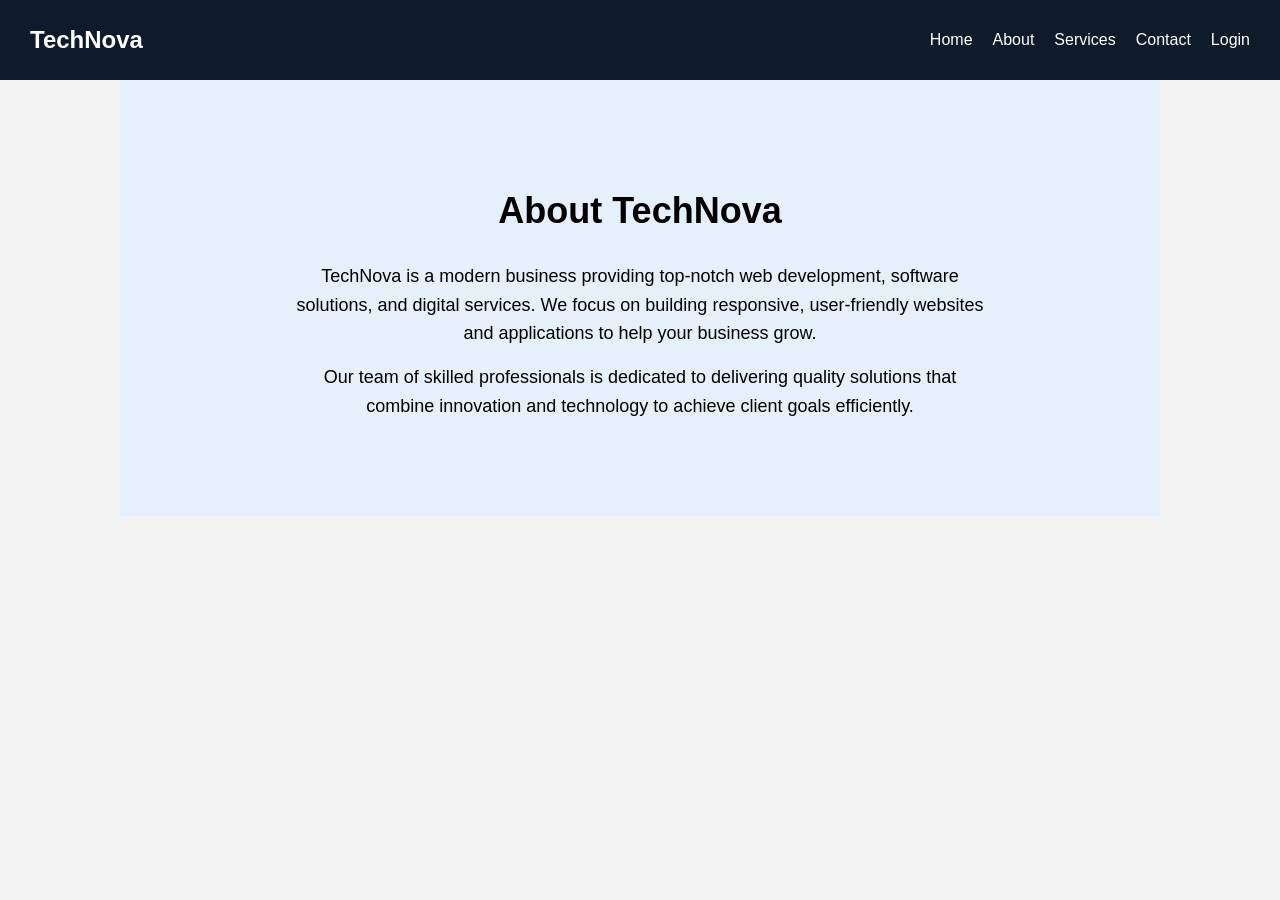
<file: about.html>
<!DOCTYPE html>
<html lang="en">
<head>
  <meta charset="UTF-8">
  <title>About - TechNova</title>
  <meta name="viewport" content="width=device-width, initial-scale=1.0">
  <link rel="stylesheet" href="style.css">
</head>
<body>
  <header>
    <nav class="navbar">
      <div class="logo">TechNova</div>
      <ul class="nav-links">
        <li><a href="index.html">Home</a></li>
        <li><a href="about.html">About</a></li>
        <li><a href="services.html">Services</a></li>
        <li><a href="contact.html">Contact</a></li>
        <li><a href="login.html">Login</a></li>
      </ul>
    </nav>
  </header>
  <section class="about">
    <h2>About TechNova</h2>
    <p>TechNova is a modern business providing top-notch web development, software solutions, and digital services. We focus on building responsive, user-friendly websites and applications to help your business grow.</p>
    <p>Our team of skilled professionals is dedicated to delivering quality solutions that combine innovation and technology to achieve client goals efficiently.</p>
  </section>
</body>
</html>
</file>
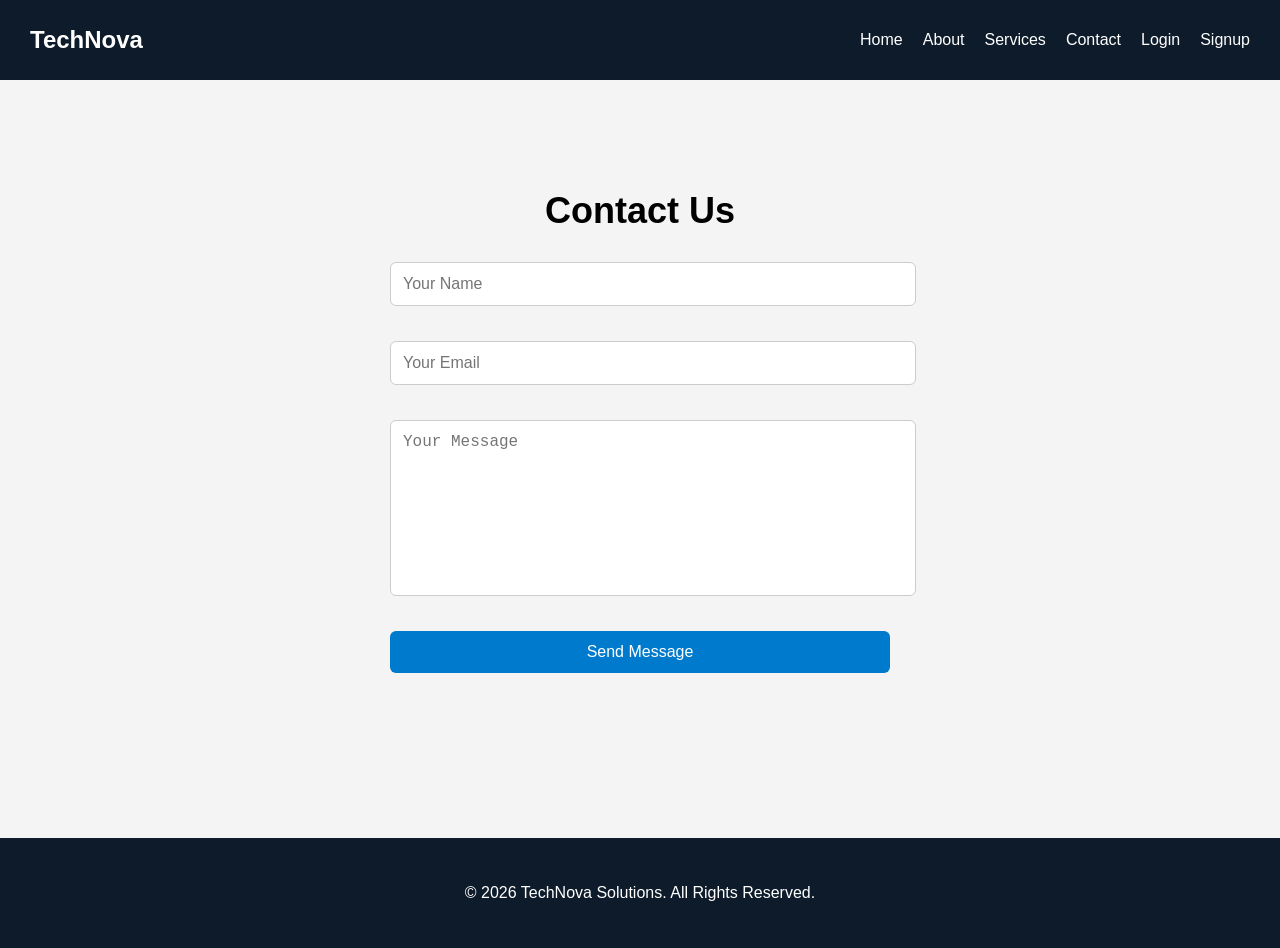
<file: contact.html>
<!DOCTYPE html>
<html lang="en">
<head>
  <meta charset="UTF-8">
  <title>Contact - TechNova</title>
  <meta name="viewport" content="width=device-width, initial-scale=1.0">
  <link rel="stylesheet" href="style.css">
</head>
<body>
  <header>
    <nav class="navbar">
      <div class="logo">TechNova</div>
      <ul class="nav-links">
        <li><a href="index.html">Home</a></li>
        <li><a href="about.html">About</a></li>
        <li><a href="services.html">Services</a></li>
        <li><a href="contact.html">Contact</a></li>
        <li><a href="login.html">Login</a></li>
        <li><a href="signup.html">Signup</a></li>
      </ul>
    </nav>
  </header>
  <section class="contact">
    <h2>Contact Us</h2>
    <form id="contactForm">
      <input type="text" id="name" placeholder="Your Name" required>
      <input type="email" id="email" placeholder="Your Email" required>
      <textarea id="message" placeholder="Your Message" required></textarea>
      <button type="submit">Send Message</button>
    </form>
    <p id="formMessage"></p>
  </section>
  <footer>
    <p>© 2026 TechNova Solutions. All Rights Reserved.</p>
  </footer>
  <script src="contact.js"></script>
</body>
</html>
</file>
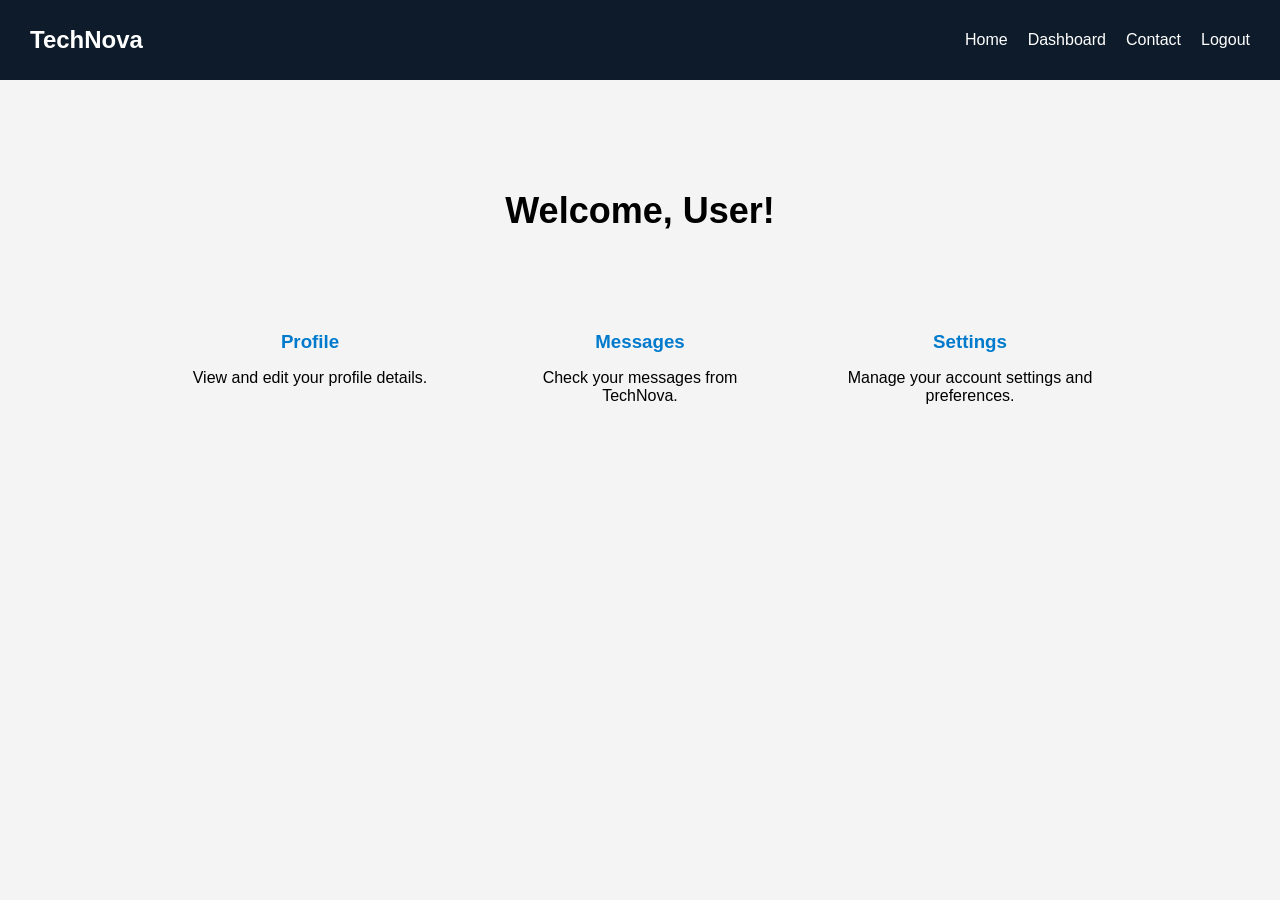
<file: dashboard.html>
<!DOCTYPE html>
<html lang="en">
<head>
  <meta charset="UTF-8">
  <title>Dashboard - TechNova</title>
  <meta name="viewport" content="width=device-width, initial-scale=1.0">
  <link rel="stylesheet" href="style.css">
</head>
<body>
  <header>
    <nav class="navbar">
      <div class="logo">TechNova</div>
      <ul class="nav-links">
        <li><a href="index.html">Home</a></li>
        <li><a href="dashboard.html">Dashboard</a></li>
        <li><a href="contact.html">Contact</a></li>
        <li><a href="login.html">Logout</a></li>
      </ul>
    </nav>
  </header>
  <section class="dashboard">
    <h2>Welcome, User!</h2>
    <div class="dashboard-cards">
      <div class="card">
        <h3>Profile</h3>
        <p>View and edit your profile details.</p>
      </div>
      <div class="card">
        <h3>Messages</h3>
        <p>Check your messages from TechNova.</p>
      </div>
      <div class="card">
        <h3>Settings</h3>
        <p>Manage your account settings and preferences.</p>
      </div>
    </div>
  </section>
</body>
</html>
</file>
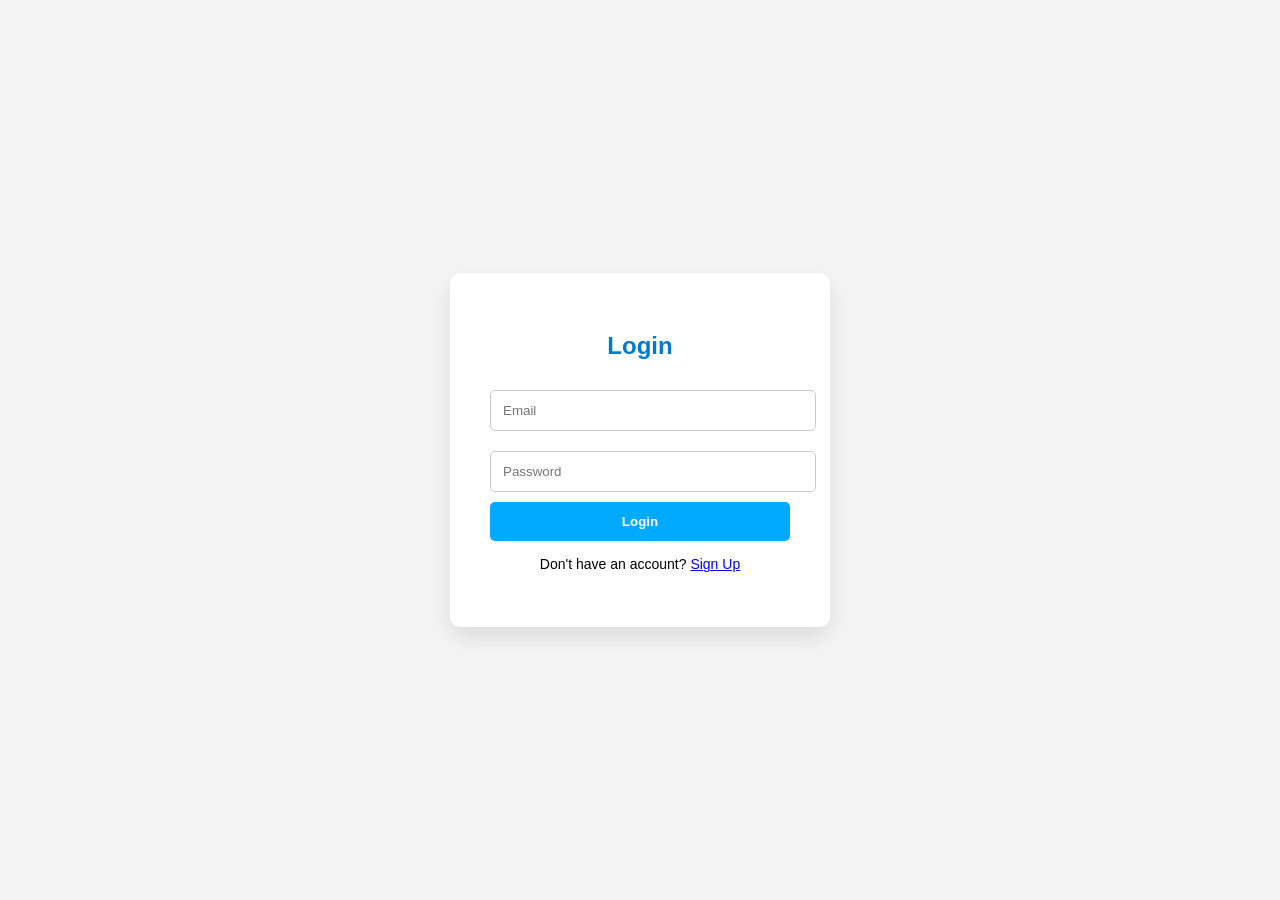
<file: login.html>
<!DOCTYPE html>
<html lang="en">
<head>
  <meta charset="UTF-8">
  <title>Login - TechNova</title>
  <meta name="viewport" content="width=device-width, initial-scale=1.0">
  <link rel="stylesheet" href="style.css">
</head>
<body>

  <section class="auth-section">
    <div class="auth-box">
      <h2>Login</h2>
      <form id="loginForm">
        <input type="email" id="loginEmail" placeholder="Email" required>
        <input type="password" id="loginPassword" placeholder="Password" required>
        <button type="submit">Login</button>
      </form>
      <p>Don't have an account? <a href="signup.html">Sign Up</a></p>
      <p id="loginMessage"></p>
    </div>
  </section>

<script src="auth.js"></script>
</body>
</html>
</file>
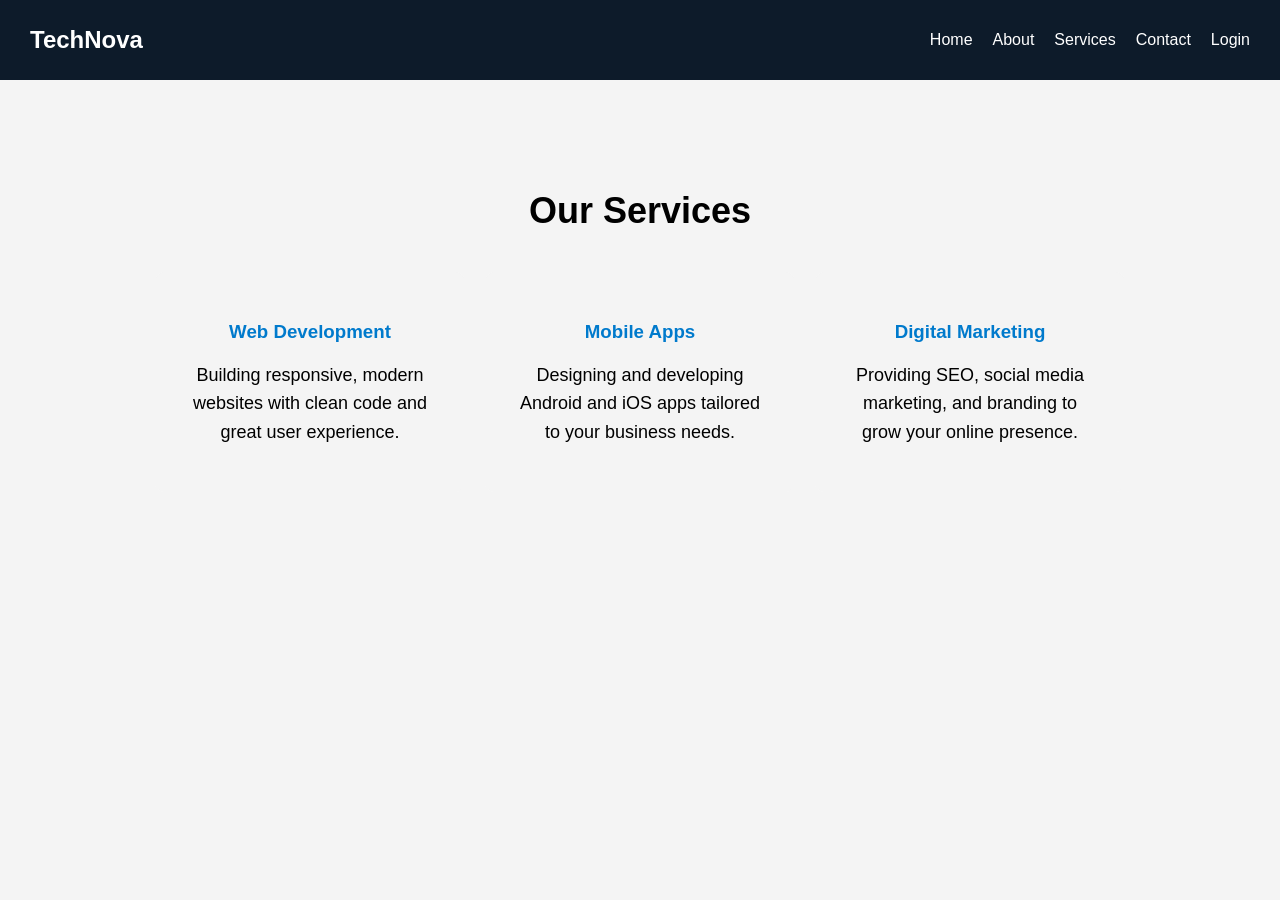
<file: services.html>
<!DOCTYPE html>
<html lang="en">
<head>
  <meta charset="UTF-8">
  <title>Services - TechNova</title>
  <meta name="viewport" content="width=device-width, initial-scale=1.0">
  <link rel="stylesheet" href="style.css">
</head>
<body>
  <header>
    <nav class="navbar">
      <div class="logo">TechNova</div>
      <ul class="nav-links">
        <li><a href="index.html">Home</a></li>
        <li><a href="about.html">About</a></li>
        <li><a href="services.html">Services</a></li>
        <li><a href="contact.html">Contact</a></li>
        <li><a href="login.html">Login</a></li>
      </ul>
    </nav>
  </header>
  <section class="services">
    <h2>Our Services</h2>
    <div class="service-cards">
      <div class="card">
        <h3>Web Development</h3>
        <p>Building responsive, modern websites with clean code and great user experience.</p>
      </div>
      <div class="card">
        <h3>Mobile Apps</h3>
        <p>Designing and developing Android and iOS apps tailored to your business needs.</p>
      </div>
      <div class="card">
        <h3>Digital Marketing</h3>
        <p>Providing SEO, social media marketing, and branding to grow your online presence.</p>
      </div>
    </div>
  </section>

</body>
</html>
</file>
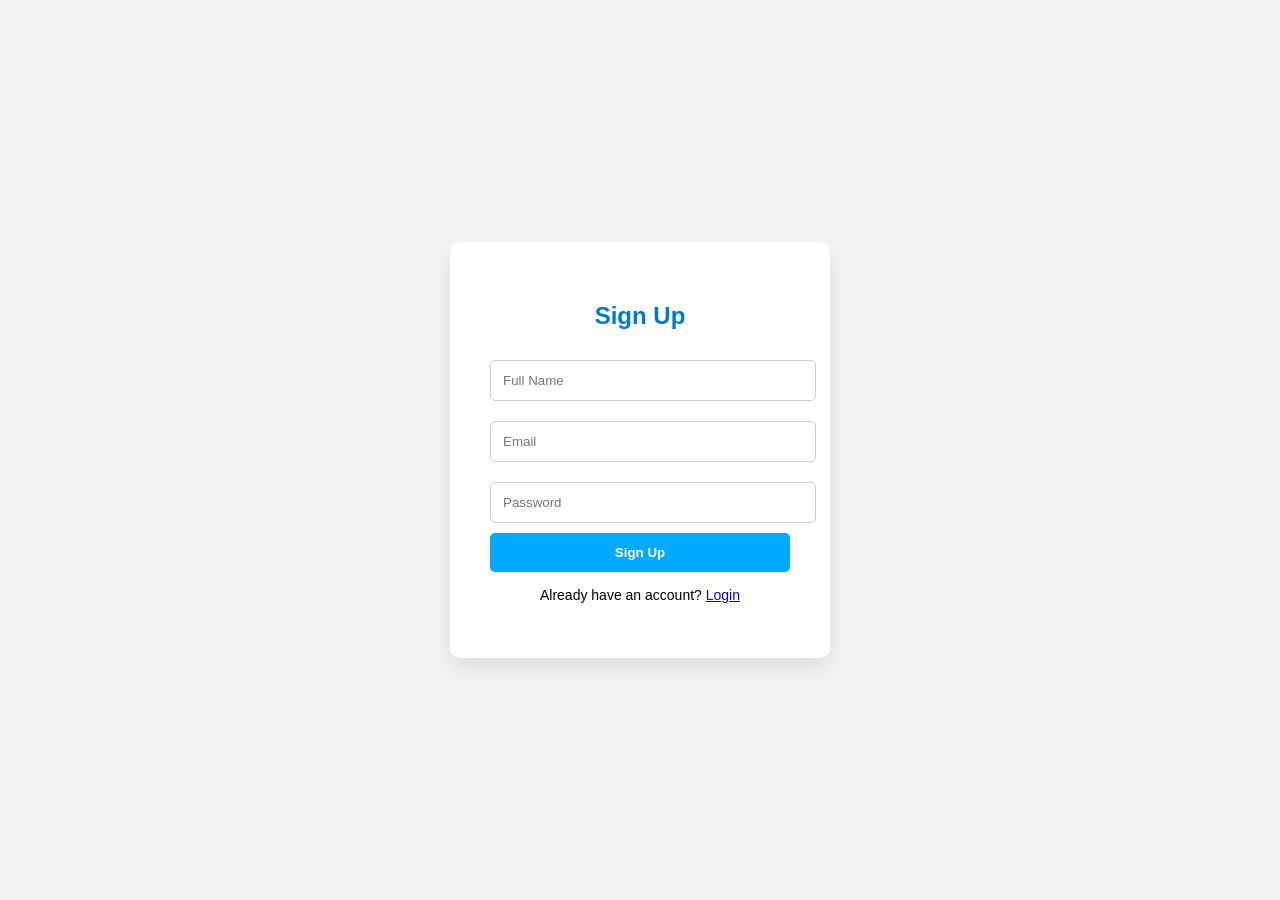
<file: signup.html>
<!DOCTYPE html>
<html lang="en">
<head>
  <meta charset="UTF-8">
  <title>Signup - TechNova</title>
  <meta name="viewport" content="width=device-width, initial-scale=1.0">
  <link rel="stylesheet" href="style.css">
</head>
<body>

  <section class="auth-section">
    <div class="auth-box">
      <h2>Sign Up</h2>
      <form id="signupForm">
        <input type="text" id="signupName" placeholder="Full Name" required>
        <input type="email" id="signupEmail" placeholder="Email" required>
        <input type="password" id="signupPassword" placeholder="Password" required>
        <button type="submit">Sign Up</button>
      </form>
      <p>Already have an account? <a href="login.html">Login</a></p>
      <p id="signupMessage"></p>
    </div>
  </section>

<script src="auth.js"></script>
</body>
</html>
</file>
<file: style.css>
body {
    margin: 0;
    font-family: Arial, sans-serif;
    background-color: #f4f4f4;
    text-align: center;
}
.navbar {
  display: flex;
  justify-content: space-between;
  align-items: center;
  background-color: #0d1b2a;
  padding: 15px 30px;
}
.logo {
  color: #fff;
  font-size: 24px;
  font-weight: bold;
}
.nav-links {
  list-style: none;
  display: flex;
  gap: 20px;
}
.nav-links li a {
  color: #fff;
  text-decoration: none;
  font-size: 16px;
  transition: color 0.3s ease;
}
.nav-links li a:hover {
  color: #00aaff;
}
.services {
  padding: 80px 20px;
  text-align: center;
}
.services h2 {
  font-size: 36px;
  margin-bottom: 40px;
}
.service-cards {
  display: flex;
  justify-content: center;
  gap: 20px;
  flex-wrap: wrap;
}
.card {
  background-color: #f4f4f4;
  padding: 30px;
  width: 250px;
  border-radius: 10px;
  transition: transform 0.3s, box-shadow 0.3s;
}
.card:hover {
  transform: translateY(-10px);
  box-shadow: 0px 10px 20px rgba(0,0,0,0.2);
}
.card h3 {
  margin-bottom: 15px;
  color: #007acc;
}
.about {
  padding: 80px 20px;
  background-color: #e6f0fa;
  text-align: center;
}
.about h2 {
  font-size: 36px;
  margin-bottom: 20px;
}
.about p {
  font-size: 18px;
  max-width: 700px;
  margin: 0 auto;
}
footer {
  text-align: center;
  padding: 30px 20px;
  background-color: #0d1b2a;
  color: white;
  margin-top: 50px;
}
.contact {
  padding: 80px 20px;
  text-align: center;
}
.contact h2 {
  font-size: 36px;
  margin-bottom: 40px;
}
.contact form {
  max-width: 500px;
  margin: 0 auto;
  display: flex;
  flex-direction: column;
  gap: 20px;
}
.contact input,
.contact textarea {
  padding: 12px;
  font-size: 16px;
  border-radius: 5px;
  border: 1px solid #ccc;
  width: 100%;
  resize: none;
}
.contact button {
  padding: 12px;
  background-color: #00aaff;
  color: white;
  font-size: 16px;
  border: none;
  border-radius: 5px;
  cursor: pointer;
  transition: background-color 0.3s;
}
.contact button:hover {
  background-color: #0088cc;
}
#formMessage {
  margin-top: 20px;
  color: green;
  font-weight: bold;
}
.auth-section {
  display: flex;
  justify-content: center;
  align-items: center;
  min-height: 100vh;
  background: #f4f4f4;
}
.auth-box {
  background: #fff;
  padding: 40px;
  border-radius: 10px;
  box-shadow: 0px 10px 25px rgba(0,0,0,0.1);
  text-align: center;
  width: 300px;
}
.auth-box h2 {
  margin-bottom: 20px;
  color: #007acc;
}
.auth-box input {
  width: 100%;
  padding: 12px;
  margin: 10px 0;
  border-radius: 5px;
  border: 1px solid #ccc;
}
.auth-box button {
  width: 100%;
  padding: 12px;
  background-color: #00aaff;
  border: none;
  border-radius: 5px;
  color: white;
  font-weight: bold;
  cursor: pointer;
  transition: background-color 0.3s;
}
.auth-box button:hover {
  background-color: #0088cc;
}
.auth-box p {
  margin-top: 15px;
  font-size: 14px;
}
.dashboard {
  padding: 80px 20px;
  text-align: center;
}
.dashboard h2 {
  font-size: 36px;
  margin-bottom: 50px;
}
.dashboard-cards {
  display: flex;
  justify-content: center;
  flex-wrap: wrap;
  gap: 20px;
}
.dashboard-cards .card {
  background-color: #f4f4f4;
  padding: 30px;
  width: 250px;
  border-radius: 10px;
  transition: transform 0.3s, box-shadow 0.3s;
}
.dashboard-cards .card:hover {
  transform: translateY(-10px);
  box-shadow: 0px 10px 20px rgba(0,0,0,0.2);
}
.dashboard-cards .card h3 {
  margin-bottom: 15px;
  color: #007acc;
}
@media (max-width: 768px) {
  .navbar ul.nav-links {
    flex-direction: column;
    gap: 10px;
  }
  .dashboard-cards {
    flex-direction: column;
    align-items: center;
  }
  .auth-box {
    width: 90%;
    padding: 30px;
  }
}
@keyframes fadeIn {
  from { opacity: 0; transform: translateY(-20px);}
  to { opacity: 1; transform: translateY(0);}
}
.dashboard h2, .contact h2, .auth-box h2 {
  animation: fadeIn 1s ease-in;
}
.navbar ul.nav-links li a {
  transition: color 0.3s, transform 0.3s;
}
.navbar ul.nav-links li a:hover {
  color: #00aaff;
  transform: scale(1.1);
}
.about, .services {
  padding: 80px 20px;
  max-width: 1000px;
  margin: auto;
  text-align: center;
}
.about h2, .services h2 {
  font-size: 36px;
  margin-bottom: 30px;
  animation: fadeIn 1s ease-in;
}
.about p, .services p {
  font-size: 18px;
  line-height: 1.6;
  margin-bottom: 15px;
}
.service-cards {
  display: flex;
  justify-content: center;
  flex-wrap: wrap;
  gap: 20px;
  margin-top: 40px;
}
.service-cards .card {
  background-color: #f4f4f4;
  padding: 30px;
  width: 250px;
  border-radius: 10px;
  transition: transform 0.3s, box-shadow 0.3s;
}
.service-cards .card:hover {
  transform: translateY(-10px);
  box-shadow: 0px 10px 20px rgba(0,0,0,0.2);
}
.service-cards .card h3 {
  margin-bottom: 15px;
  color: #007acc;
}
#topBtn {
  display: none;
  position: fixed;
  bottom: 30px;
  right: 30px;
  z-index: 100;
  font-size: 18px;
  padding: 12px 18px;
  border: none;
  border-radius: 50%;
  background-color: #007acc;
  color: white;
  cursor: pointer;
  transition: background-color 0.3s;
}
#topBtn:hover {
  background-color: #005f99;
}
.contact {
  padding: 80px 20px;
  max-width: 600px;
  margin: auto;
  text-align: center;
}
.contact h2 {
  font-size: 36px;
  margin-bottom: 30px;
  animation: fadeIn 1s ease-in;
}
.contact form input,
.contact form textarea,
.contact form button {
  width: 100%;
  padding: 12px;
  margin-bottom: 15px;
  border-radius: 6px;
  border: 1px solid #ccc;
  font-size: 16px;
}
.contact form textarea {
  height: 150px;
  resize: none;
}
.contact form button {
  background-color: #007acc;
  color: white;
  border: none;
  cursor: pointer;
  transition: background-color 0.3s;
}
.contact form button:hover {
  background-color: #005f99;
}
#contactMsg {
  margin-top: 10px;
  font-weight: bold;
}
</file>
